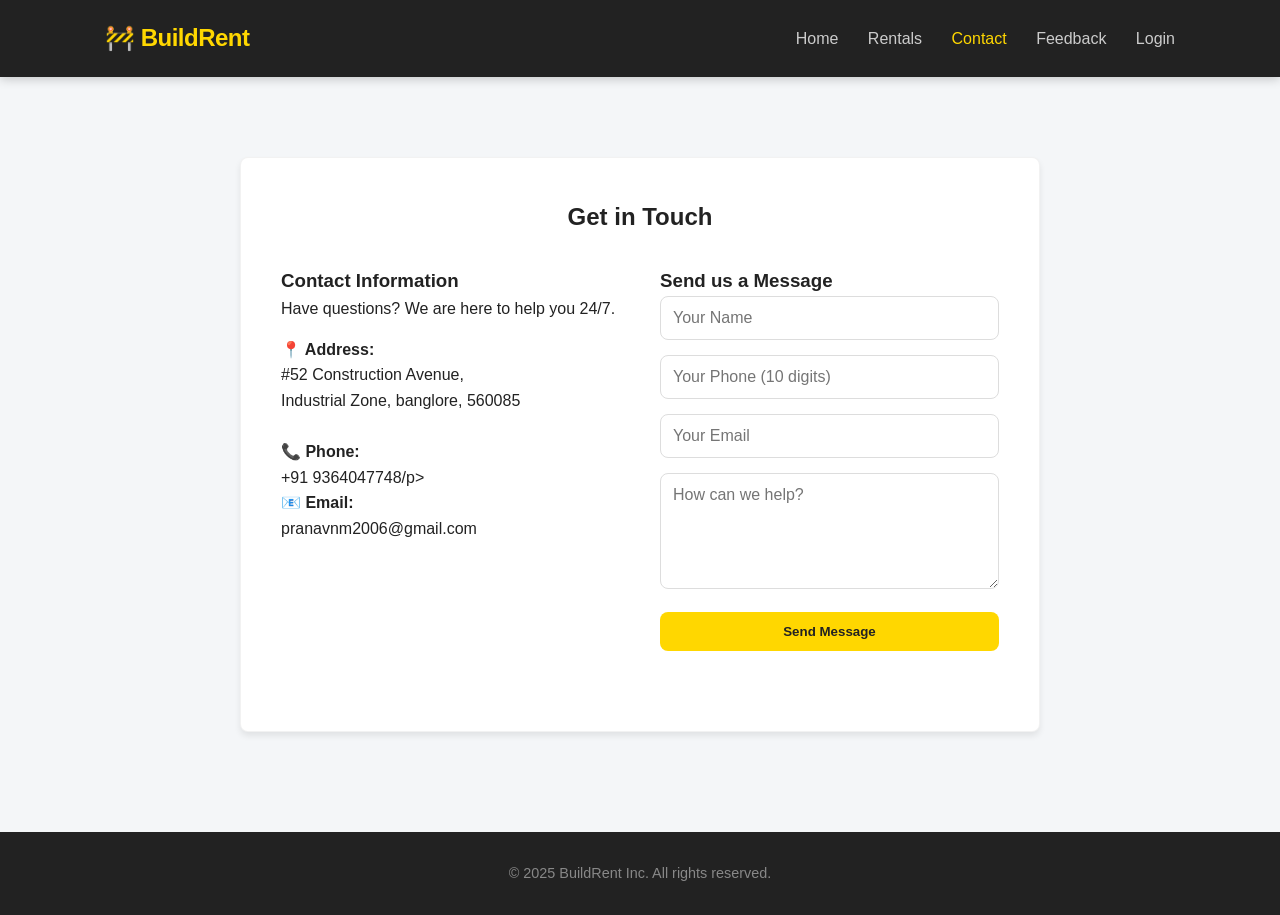
<file: contact.html>
<!DOCTYPE html>
<html lang="en">

<head>
    <meta charset="UTF-8">
    <meta name="viewport" content="width=device-width, initial-scale=1.0">
    <title>Contact Us | BuildRent</title>
    <link href="https://fonts.googleapis.com/css2?family=Inter:wght@400;600;700&display=swap" rel="stylesheet">
    <link rel="stylesheet" href="style.css">
</head>

<body>

    <!-- Navigation Header -->
    <header>
        <div class="container">
            <nav>
                <a href="index.html" class="logo">🚧 BuildRent</a>
                <div class="nav-links">
                    <a href="index.html">Home</a>
                    <a href="listings.html">Rentals</a>
                    <a href="contact.html" class="active">Contact</a>
                    <a href="feedback.html">Feedback</a>
                    <a href="login.html">Login</a>
                </div>
            </nav>
        </div>
    </header>

    <main class="container">
        <section class="home-section" style="max-width: 800px; margin: 40px auto;">
            <div class="card" style="padding: 40px;">
                <h1 style="text-align: center; margin-bottom: 30px;">Get in Touch</h1>

                <div class="grid-layout"
                    style="display: grid; grid-template-columns: 1fr 1fr; gap: 40px; margin-bottom: 40px;">
                    <div>
                        <h3>Contact Information</h3>
                        <p style="margin-bottom: 15px;">Have questions? We are here to help you 24/7.</p>

                        <p><strong>📍 Address:</strong><br>
                            #52 Construction Avenue,<br>
                            Industrial Zone, banglore, 560085</p>
                        <br>
                        <p><strong>📞 Phone:</strong><br>
                            +91 9364047748/p>
                        <br>
                        <p><strong>📧 Email:</strong><br>
                            pranavnm2006@gmail.com</p>
                    </div>

                    <div>
                        <h3>Send us a Message</h3>
                        <form id="contact-form">
                            <input type="text" id="contact-name" placeholder="Your Name" required class="simple-input">
                            <input type="tel" id="contact-phone" placeholder="Your Phone (10 digits)" required
                                class="simple-input">
                            <input type="email" id="contact-email" placeholder="Your Email" required
                                class="simple-input">
                            <textarea id="contact-message" placeholder="How can we help?" rows="5" required
                                class="simple-input"></textarea>
                            <button class="btn" style="width: 100%;">Send Message</button>
                            <div id="contact-message-box"></div>
                        </form>
                    </div>
                </div>
            </div>
        </section>
    </main>

    <!-- Footer -->
    <footer>
        <div class="container">
            <p>&copy; 2025 BuildRent Inc. All rights reserved.</p>
        </div>
    </footer>

    <script src="script.js"></script>
</body>

</html>
</file>
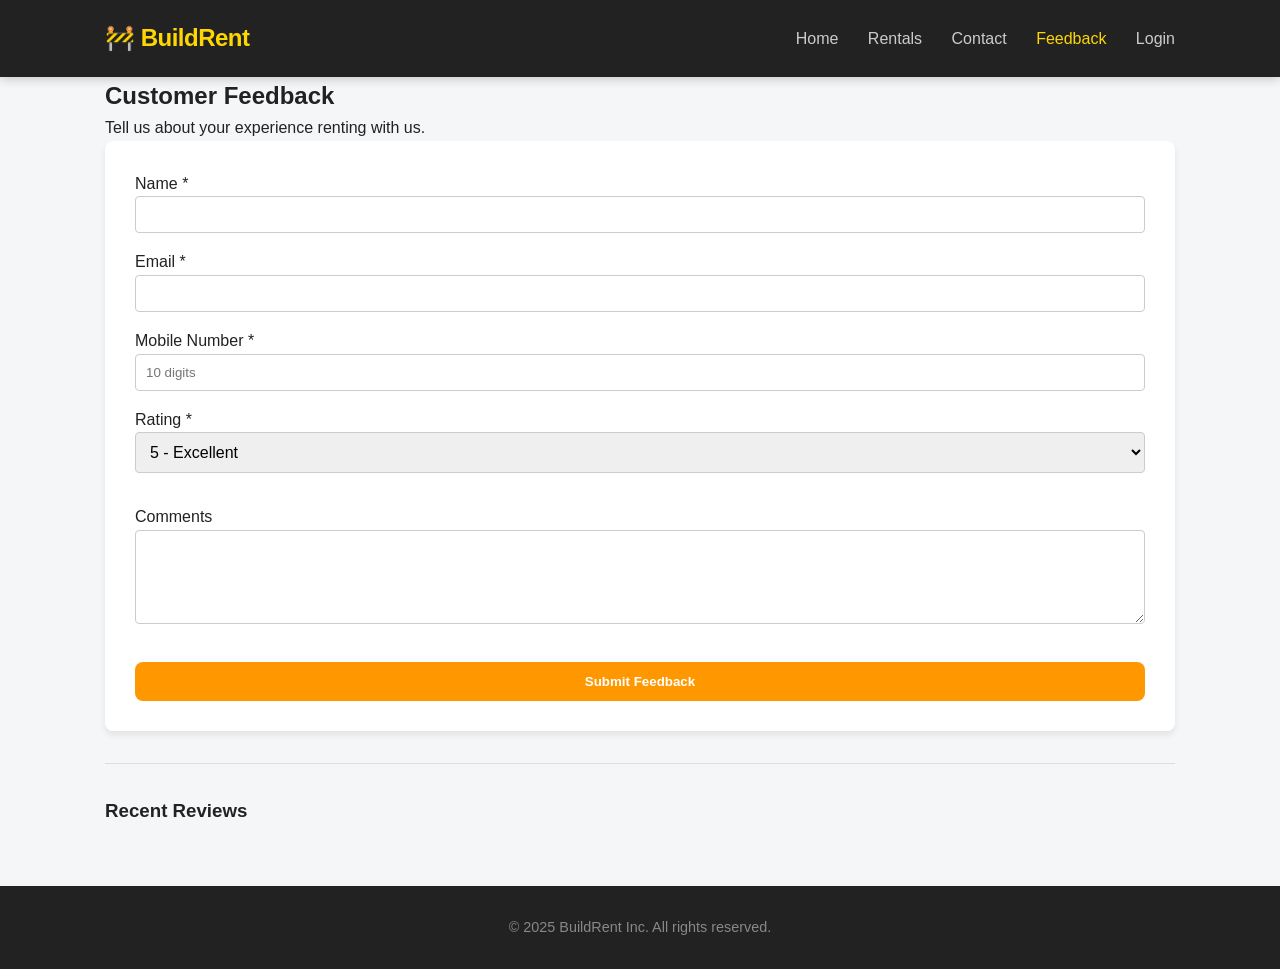
<file: feedback.html>
<!DOCTYPE html>
<html lang="en">

<head>
    <meta charset="UTF-8">
    <meta name="viewport" content="width=device-width, initial-scale=1.0">
    <title>Feedback | BuildRent</title>
    <link href="https://fonts.googleapis.com/css2?family=Inter:wght@400;600;700&display=swap" rel="stylesheet">
    <link rel="stylesheet" href="style.css">
</head>

<body>

    <!-- Navigation Header -->
    <header>
        <div class="container">
            <nav>
                <a href="index.html" class="logo">🚧 BuildRent</a>
                <div class="nav-links">
                    <a href="index.html">Home</a>
                    <a href="listings.html">Rentals</a>
                    <a href="contact.html">Contact</a>
                    <a href="feedback.html" class="active">Feedback</a>
                    <a href="login.html">Login</a>
                </div>
            </nav>
        </div>
    </header>

    <main class="container">
        <!-- SECTION: FEEDBACK -->
        <section id="feedback-page">
            <div class="feedback-container">
                <h1>Customer Feedback</h1>
                <p>Tell us about your experience renting with us.</p>

                <!-- Internal CSS for Feedback Form -->
                <style>
                    .feedback-input {
                        width: 100%;
                        padding: 10px;
                        border: 1px solid #ccc;
                        border-radius: 4px;
                        transition: all 0.3s ease;
                    }

                    /* Hover Effect */
                    .feedback-input:hover {
                        background-color: #f0f8ff;
                        /* Light AliceBlue */
                        border-color: #0056b3;
                    }

                    /* Focus Effect */
                    .feedback-input:focus {
                        background-color: #fff;
                        border-color: #ff9800;
                        /* Primary color */
                        outline: none;
                    }

                    .form-group-styled {
                        width: 100%;
                        margin-bottom: 1rem;
                    }
                </style>

                <!-- Feedback Form -->
                <form id="feedback-form" class="booking-form">
                    <div class="form-group-styled">
                        <label for="fb-name">Name *</label>
                        <input type="text" id="fb-name" required class="feedback-input">
                    </div>
                    <div class="form-group-styled">
                        <label for="fb-email">Email *</label>
                        <input type="email" id="fb-email" required class="feedback-input">
                    </div>
                    <div class="form-group-styled">
                        <label for="fb-phone">Mobile Number *</label>
                        <input type="tel" id="fb-phone" required placeholder="10 digits" class="feedback-input">
                    </div>
                    <div class="form-group-styled">
                        <label>Rating *</label>
                        <select id="fb-rating" required class="feedback-input">
                            <option value="5">5 - Excellent</option>
                            <option value="4">4 - Very Good</option>
                            <option value="3">3 - Good</option>
                            <option value="2">2 - Fair</option>
                            <option value="1">1 - Poor</option>
                        </select>
                    </div>

                    <div class="form-group-styled">
                        <label for="fb-comment">Comments</label>
                        <textarea id="fb-comment" rows="4" class="feedback-input"></textarea>
                    </div>
                    <button type="submit" class="btn" style="width: 100%;">Submit Feedback</button>
                    <div id="fb-message"></div>
                </form>

                <hr style="margin: 2rem 0; border: 0; border-top: 1px solid #ddd;">

                <h3>Recent Reviews</h3>
                <div id="reviews-list">
                    <!-- Reviews loaded from LocalStorage -->
                </div>
            </div>
        </section>
    </main>

    <!-- Footer -->
    <footer>
        <div class="container">
            <p>&copy; 2025 BuildRent Inc. All rights reserved.</p>
        </div>
    </footer>

    <script src="script.js"></script>
</body>

</html>
</file>
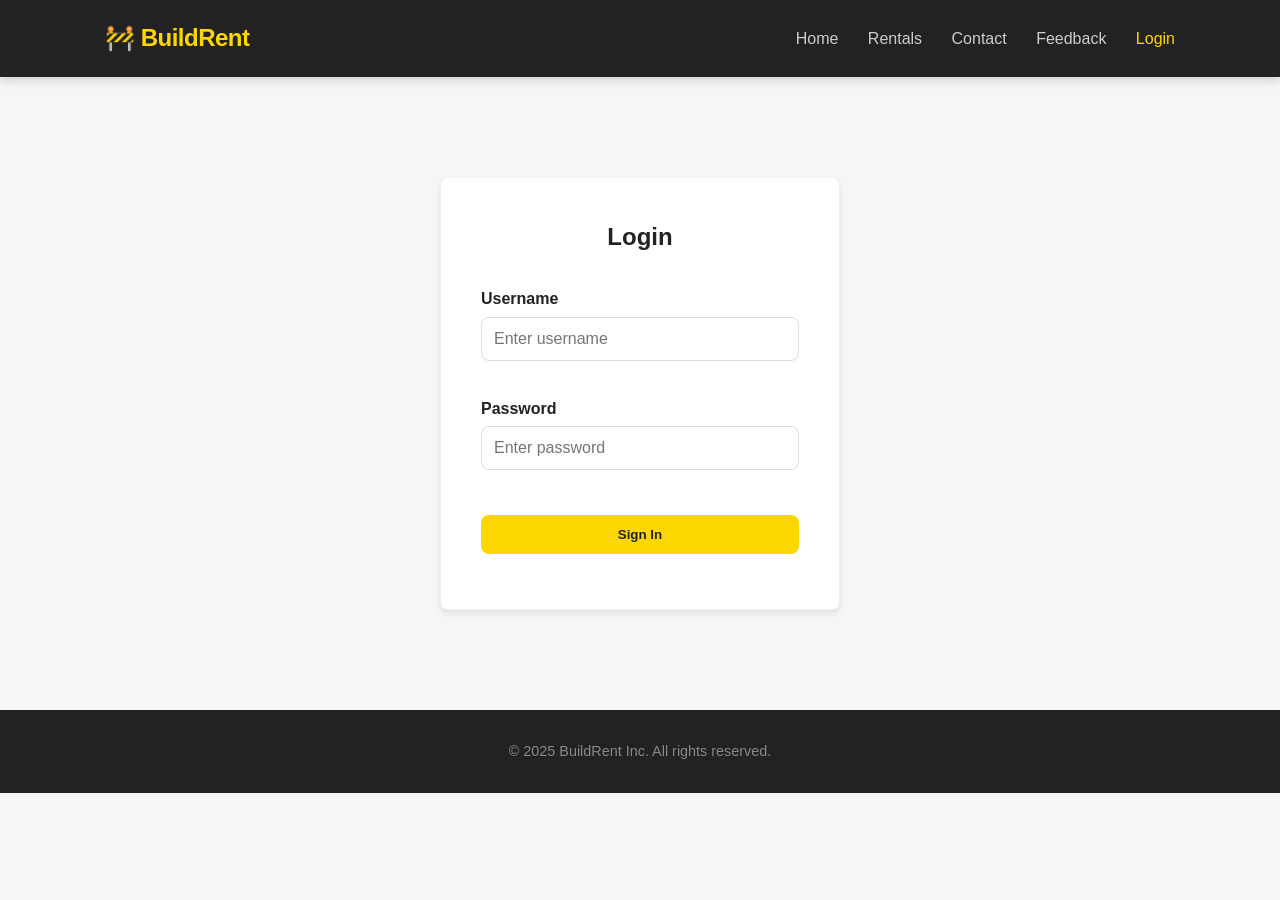
<file: login.html>
<!DOCTYPE html>
<html lang="en">

<head>
    <meta charset="UTF-8">
    <meta name="viewport" content="width=device-width, initial-scale=1.0">
    <title>Login | BuildRent</title>
    <link href="https://fonts.googleapis.com/css2?family=Inter:wght@400;600;700&display=swap" rel="stylesheet">
    <link rel="stylesheet" href="style.css">
</head>

<body>

    <!-- Navigation Header -->
    <header>
        <div class="container">
            <nav>
                <a href="index.html" class="logo">🚧 BuildRent</a>
                <div class="nav-links">
                    <a href="index.html">Home</a>
                    <a href="listings.html">Rentals</a>
                    <a href="contact.html">Contact</a>
                    <a href="feedback.html">Feedback</a>
                    <a href="login.html" class="active">Login</a>
                </div>
            </nav>
        </div>
    </header>

    <main class="container">
        <section class="home-section" style="max-width: 400px; margin: 60px auto;">
            <div class="card" style="padding: 40px;">
                <h1 style="text-align: center; margin-bottom: 30px;">Login</h1>
                <form id="login-form">
                    <div style="margin-bottom: 20px;">
                        <label style="display: block; margin-bottom: 5px; font-weight: bold;">Username</label>
                        <input type="text" id="username" class="simple-input"
                            style="width: 100%; box-sizing: border-box;" placeholder="Enter username" required>
                    </div>
                    <div style="margin-bottom: 30px;">
                        <label style="display: block; margin-bottom: 5px; font-weight: bold;">Password</label>
                        <input type="password" id="password" class="simple-input"
                            style="width: 100%; box-sizing: border-box;" placeholder="Enter password" required>
                    </div>
                    <button class="btn" style="width: 100%;">Sign In</button>
                    <p style="text-align: center; margin-top: 15px; color: #666; font-size: 0.9rem;"></p>
                </form>
            </div>
        </section>
    </main>

    <!-- Footer -->
    <footer>
        <div class="container">
            <p>&copy; 2025 BuildRent Inc. All rights reserved.</p>
        </div>
    </footer>

    <script src="script.js"></script>
</body>

</html>
</file>
<file: style.css>
/* --- MODERN CSS (Optimized) --- */
:root {
    --primary: #FFD700;
    /* Construction Yellow */
    --primary-dark: #E6C200;
    --dark: #222;
    --gray: #666;
    --light: #f4f6f8;
    --white: #fff;
    --radius: 8px;
    --shadow: 0 4px 6px rgba(0, 0, 0, 0.08);
    --hover-shadow: 0 8px 12px rgba(0, 0, 0, 0.15);
}

* {
    box-sizing: border-box;
    margin: 0;
    padding: 0;
}

body {
    font-family: Arial, sans-serif;
    background: var(--light);
    color: var(--dark);
    line-height: 1.6;
}

/* --- Layout & Typography --- */
header {
    background: var(--dark);
    color: var(--white);
    padding: 1.2rem 0;
    position: sticky;
    top: 0;
    z-index: 100;
    box-shadow: 0 2px 10px rgba(0, 0, 0, 0.2);
}

.container {
    width: 90%;
    max-width: 1100px;
    margin: 0 auto;
    padding: 0 15px;
}

nav,
.filters {
    display: flex;
    align-items: center;
}

nav {
    justify-content: space-between;
}

.logo {
    font-size: 1.5rem;
    font-weight: 700;
    color: var(--primary);
    text-decoration: none;
    letter-spacing: -0.5px;
}

.nav-links a {
    color: #ccc;
    text-decoration: none;
    margin-left: 25px;
    font-weight: 500;
    transition: color 0.2s;
}

.nav-links a:hover,
.nav-links a.active {
    color: var(--primary);
}

.text-center {
    text-align: center;
}

.home-section {
    padding: 40px 0;
}

.home-section h2 {
    text-align: center;
    margin-bottom: 30px;
    font-size: 2rem;
    position: relative;
}

.home-section h2::after {
    content: '';
    display: block;
    width: 60px;
    height: 3px;
    background: var(--primary);
    margin: 10px auto 0;
}

/* --- Shared Component Styles (Panels) --- */
.card,
.booking-form,
.review-item,
.filters,
.step-card,
.category-card {
    background: var(--white);
    border-radius: var(--radius);
    box-shadow: var(--shadow);
}

/* --- Hero --- */
.hero {
    background: linear-gradient(135deg, #222 0%, #333 100%);
    color: var(--white);
    padding: 80px 20px;
    text-align: center;
    border-radius: var(--radius);
    margin: 30px 0;
    box-shadow: var(--shadow);
}

.hero h1 {
    font-size: 2.5rem;
    margin-bottom: 20px;
    letter-spacing: -1px;
}

.hero p {
    font-size: 1.2rem;
    color: #ddd;
    max-width: 600px;
    margin: 0 auto 30px;
}

/* --- Buttons --- */
.btn {
    display: inline-block;
    background: var(--primary);
    color: var(--dark);
    padding: 12px 24px;
    border-radius: var(--radius);
    font-weight: 600;
    text-decoration: none;
    border: none;
    cursor: pointer;
    transition: all 0.2s ease;
}

.btn:hover {
    background: var(--primary-dark);
    transform: translateY(-2px);
}

.btn:disabled {
    background: #ccc;
    cursor: not-allowed;
    transform: none;
}

.btn-outline {
    background: transparent;
    border: 2px solid var(--primary);
    color: var(--primary);
}

.btn-outline:hover {
    background: var(--primary);
    color: var(--dark);
}

/* --- Inputs --- */
.simple-input,
select,
textarea,
#search-input {
    width: 100%;
    padding: 12px;
    border: 1px solid #ddd;
    border-radius: var(--radius);
    margin-bottom: 15px;
    font-family: inherit;
    font-size: 1rem;
    transition: 0.3s;
}

.simple-input:focus,
select:focus,
textarea:focus {
    outline: none;
    border-color: var(--primary);
}

/* --- Cards & Grid --- */
.equipment-grid {
    display: grid;
    grid-template-columns: repeat(auto-fill, minmax(280px, 1fr));
    gap: 30px;
    margin: 40px 0;
}

.card {
    overflow: hidden;
    transition: transform 0.3s ease, box-shadow 0.3s ease;
    border: 1px solid rgba(0, 0, 0, 0.05);
}

.card:hover {
    transform: translateY(-5px);
    box-shadow: var(--hover-shadow);
}

.card-image-container,
.category-card {
    overflow: hidden;
}

.card-image-container {
    height: 200px;
    background: #eee;
}

.card-image-container img,
.category-card img {
    width: 100%;
    height: 100%;
    object-fit: cover;
    transition: transform 0.5s;
}

.card:hover .card-image-container img,
.category-card:hover img {
    transform: scale(1.05);
}

/* Zoom Effect */
.category-card:hover img {
    transform: scale(1.1);
}

.card-content {
    padding: 20px;
}

.card-content h3 {
    font-size: 1.25rem;
    margin-bottom: 5px;
    color: var(--dark);
}

.card-content p {
    color: var(--gray);
    font-size: 0.95rem;
    margin-bottom: 15px;
}

/* --- Listings Filters --- */
.filters {
    flex-wrap: wrap;
    gap: 15px;
    margin-bottom: 30px;
    padding: 20px;
}

#search-input {
    flex: 2;
    min-width: 250px;
    border: 2px solid #e0e0e0;
    border-radius: 50px;
    margin-bottom: 0;
}

#search-input:focus {
    border-color: var(--primary);
    box-shadow: 0 0 0 4px rgba(255, 215, 0, 0.2);
}

.filters select {
    flex: 1;
    min-width: 150px;
    cursor: pointer;
    margin-bottom: 0;
    background-color: var(--white);
}

/* --- Categories & Steps --- */
.category-card {
    position: relative;
    display: block;
    height: 250px;
}

.category-overlay {
    position: absolute;
    bottom: 0;
    left: 0;
    width: 100%;
    background: linear-gradient(to top, rgba(0, 0, 0, 0.8), transparent);
    color: var(--white);
    padding: 20px;
}

.category-overlay h3 {
    margin: 0;
    color: var(--primary);
    text-shadow: 0 2px 4px rgba(0, 0, 0, 0.5);
}

.steps-grid {
    display: flex;
    gap: 20px;
    flex-wrap: wrap;
    justify-content: center;
}

.step-card {
    flex: 1;
    min-width: 250px;
    text-align: center;
    padding: 20px;
}

.step-number {
    background: var(--primary);
    width: 40px;
    height: 40px;
    line-height: 40px;
    border-radius: 50%;
    margin: 0 auto 15px;
    font-weight: bold;
}

/* --- Forms & Feedback --- */
.booking-form {
    padding: 30px;
}

.review-item {
    padding: 15px;
    margin-bottom: 15px;
    border-left: 4px solid var(--primary);
}

#feedback-form {
    display: flex;
    flex-direction: column;
    align-items: center;
    background-color: #fff;
    /* kept white */
}

#feedback-form .btn {
    background-color: #ff9800;
    color: white;
}

#feedback-form .btn:hover {
    background-color: #e68900;
    transform: translateY(-2px);
}

.error-message {
    color: #d32f2f;
    font-size: 0.85rem;
    margin-top: -10px;
    margin-bottom: 15px;
    display: block;
}

.input-error {
    border-color: #d32f2f !important;
}

/* --- Footer & Responsive --- */
footer {
    background: var(--dark);
    color: #888;
    text-align: center;
    padding: 30px 0;
    margin-top: 60px;
    font-size: 0.9rem;
}

@media(max-width: 768px) {
    .nav-links {
        display: none;
    }

    .hero h1 {
        font-size: 2rem;
    }
}
</file>
